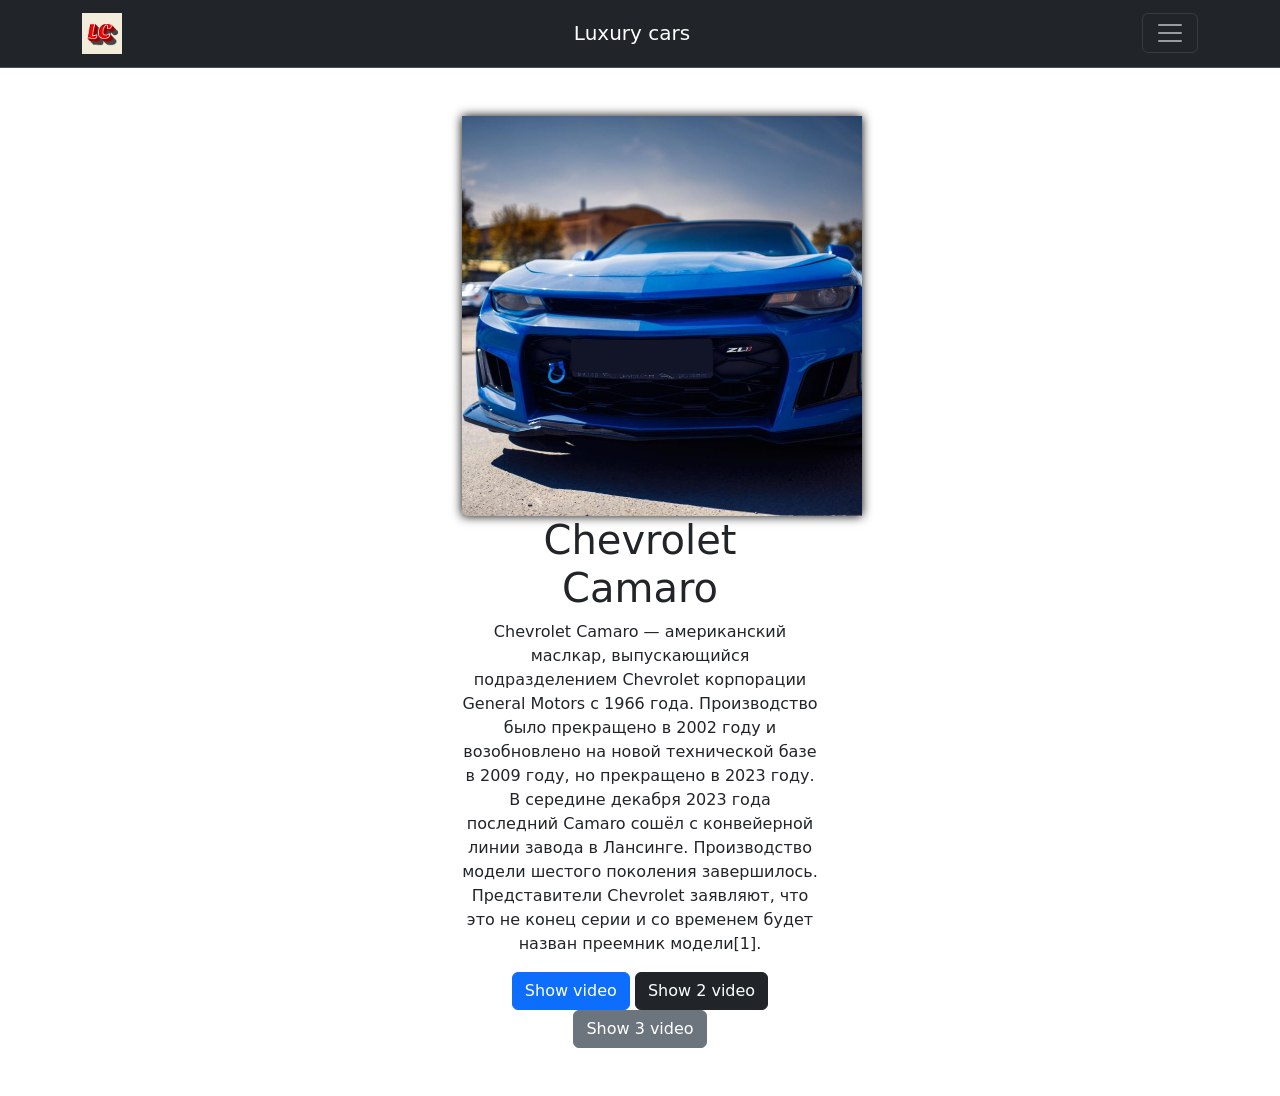
<file: Camaro/index.html>
<!doctype html>
<html lang="en">
  <head>
    <meta charset="UTF-8" />
    <meta name="viewport" content="width=device-width, initial-scale=1.0" />
    <title>Проект 1</title>
    <link
      href="https://cdn.jsdelivr.net/npm/bootstrap@5.3.8/dist/css/bootstrap.min.css"
      rel="stylesheet"
      integrity="sha384-sRIl4kxILFvY47J16cr9ZwB07vP4J8+LH7qKQnuqkuIAvNWLzeN8tE5YBujZqJLB"
      crossorigin="anonymous"
    />
    <script
      src="https://cdn.jsdelivr.net/npm/bootstrap@5.3.8/dist/js/bootstrap.min.js"
      integrity="sha384-G/EV+4j2dNv+tEPo3++6LCgdCROaejBqfUeNjuKAiuXbjrxilcCdDz6ZAVfHWe1Y"
      crossorigin="anonymous"
    ></script>
  </head>
  <body>
    <nav class="navbar bg-dark border-bottom border-body" data-bs-theme="dark">
      <div class="container">
        <a class="navbar-brand" href="#"
          ><img src="images/LC.png" alt="LC" width="40"
        /></a>
        <a class="navbar-brand" href="#">Luxury cars</a>
        <button
          class="navbar-toggler"
          type="button"
          data-bs-toggle="collapse"
          data-bs-target="#navbarNav"
          aria-controls="navbarNav"
          aria-expanded="false"
          aria-label="Toggle navigation"
        >
          <span class="navbar-toggler-icon"></span>
        </button>
        <div class="collapse navbar-collapse" id="navbarNav">
          <ul class="navbar-nav">
            <li class="nav-item">
              <a class="nav-link active" aria-current="page" href="#"
                >Главная</a
              >
            </li>
            <li class="nav-item">
              <a class="nav-link" href="Morecars.html">Еще машины</a>
            </li>
            <li class="nav-item">
              <a class="nav-link" href="info.html">О нашей компании</a>
            </li>
          </ul>
        </div>
      </div>
    </nav>
    <div class="container text-center my-5">
      <div class="row">
        <div class="col-lg-4 mx-auto">
          <img
            src="images/img1.jpg"
            alt="camaro"
            style="box-shadow: 0 0 10px rgba(0, 0, 0, 10)"
          />
          <h1>Chevrolet Camaro</h1>
          <p>
            Chevrolet Camaro — американский маслкар, выпускающийся
            подразделением Chevrolet корпорации General Motors с 1966 года.
            Производство было прекращено в 2002 году и возобновлено на новой
            технической базе в 2009 году, но прекращено в 2023 году. В середине
            декабря 2023 года последний Camaro сошёл с конвейерной линии завода
            в Лансинге. Производство модели шестого поколения завершилось.
            Представители Chevrolet заявляют, что это не конец серии и со
            временем будет назван преемник модели[1].
          </p>
          <a
            href="https://www.youtube.com/shorts/vOq65AIHN-w"
            class="btn btn-primary"
            target="_blank"
          >
            Show video
          </a>
          <a
            href="https://www.youtube.com/shorts/73_f2w26itA"
            class="btn btn-dark"
            target="_blank"
          >
            Show 2 video
          </a>
          <a
            href="https://www.youtube.com/watch?v=18Qhhrl3ng8"
            class="btn btn-secondary"
            target="_blank"
          >
            Show 3 video
          </a>
        </div>
      </div>
    </div>
  </body>
</html>
</file>
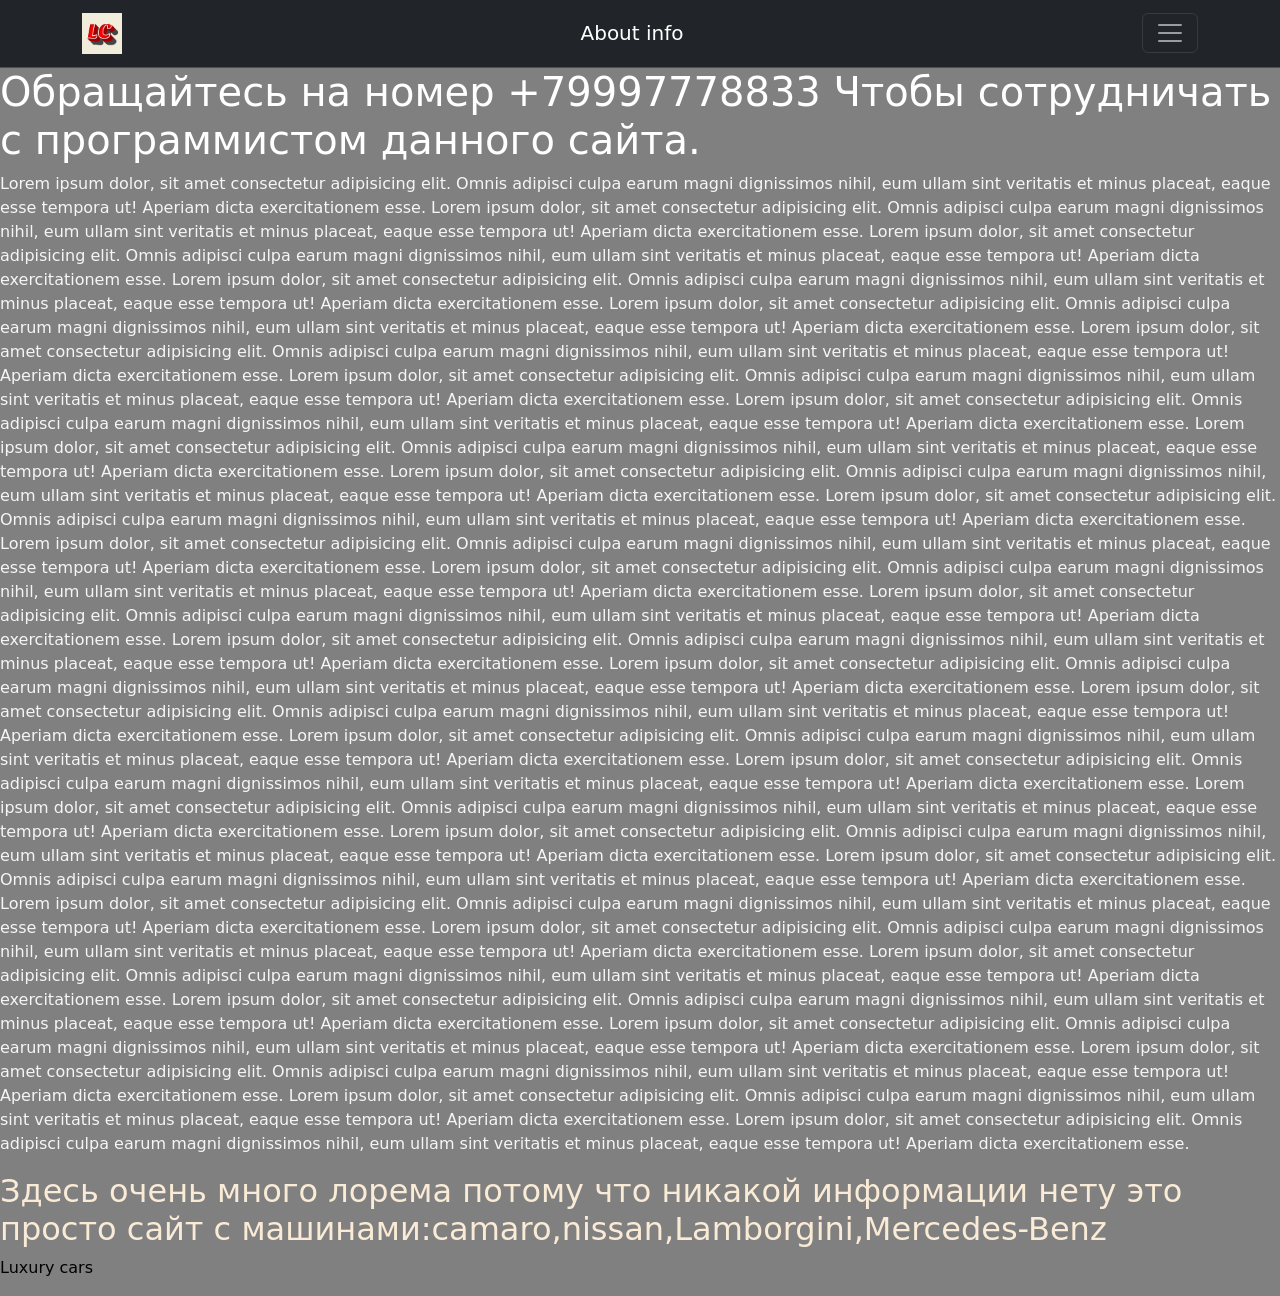
<file: Camaro/info.html>
<!doctype html>
<html lang="en">
  <head>
    <meta charset="UTF-8" />
    <meta name="viewport" content="width=device-width, initial-scale=1.0" />
    <title>Проект 1</title>
    <link
      href="https://cdn.jsdelivr.net/npm/bootstrap@5.3.8/dist/css/bootstrap.min.css"
      rel="stylesheet"
      integrity="sha384-sRIl4kxILFvY47J16cr9ZwB07vP4J8+LH7qKQnuqkuIAvNWLzeN8tE5YBujZqJLB"
      crossorigin="anonymous"
    />
    <link rel="stylesheet" href="Morecars.css" />
    <script
      src="https://cdn.jsdelivr.net/npm/bootstrap@5.3.8/dist/js/bootstrap.min.js"
      integrity="sha384-G/EV+4j2dNv+tEPo3++6LCgdCROaejBqfUeNjuKAiuXbjrxilcCdDz6ZAVfHWe1Y"
      crossorigin="anonymous"
    ></script>
  </head>
  <body class="jimmy">
    <nav class="navbar bg-dark border-bottom border-body" data-bs-theme="dark">
      <div class="container">
        <a class="navbar-brand" href="#"
          ><img src="images/LC.png" alt="LC" width="40"
        /></a>
        <a class="navbar-brand" href="#">About info</a>
        <button
          class="navbar-toggler"
          type="button"
          data-bs-toggle="collapse"
          data-bs-target="#navbarNav"
          aria-controls="navbarNav"
          aria-expanded="false"
          aria-label="Toggle navigation"
        >
          <span class="navbar-toggler-icon"></span>
        </button>
        <div class="collapse navbar-collapse" id="navbarNav">
          <ul class="navbar-nav">
            <li class="nav-item">
              <a class="nav-link" aria-current="page" href="index.html"
                >Главная</a
              >
            </li>
            <li class="nav-item">
              <a class="nav-link" href="Morecars.html">Еще машины</a>
            </li>
            <li class="nav-item">
              <a class="nav-link active" href="#">О нашей компании</a>
            </li>
          </ul>
        </div>
      </div>
    </nav>
    <h1 style="color: white">
      Обращайтесь на номер +79997778833 Чтобы сотрудничать с программистом
      данного сайта.
    </h1>
    <p style="color: whitesmoke">
      Lorem ipsum dolor, sit amet consectetur adipisicing elit. Omnis adipisci
      culpa earum magni dignissimos nihil, eum ullam sint veritatis et minus
      placeat, eaque esse tempora ut! Aperiam dicta exercitationem esse. Lorem
      ipsum dolor, sit amet consectetur adipisicing elit. Omnis adipisci culpa
      earum magni dignissimos nihil, eum ullam sint veritatis et minus placeat,
      eaque esse tempora ut! Aperiam dicta exercitationem esse. Lorem ipsum
      dolor, sit amet consectetur adipisicing elit. Omnis adipisci culpa earum
      magni dignissimos nihil, eum ullam sint veritatis et minus placeat, eaque
      esse tempora ut! Aperiam dicta exercitationem esse. Lorem ipsum dolor, sit
      amet consectetur adipisicing elit. Omnis adipisci culpa earum magni
      dignissimos nihil, eum ullam sint veritatis et minus placeat, eaque esse
      tempora ut! Aperiam dicta exercitationem esse. Lorem ipsum dolor, sit amet
      consectetur adipisicing elit. Omnis adipisci culpa earum magni dignissimos
      nihil, eum ullam sint veritatis et minus placeat, eaque esse tempora ut!
      Aperiam dicta exercitationem esse. Lorem ipsum dolor, sit amet consectetur
      adipisicing elit. Omnis adipisci culpa earum magni dignissimos nihil, eum
      ullam sint veritatis et minus placeat, eaque esse tempora ut! Aperiam
      dicta exercitationem esse. Lorem ipsum dolor, sit amet consectetur
      adipisicing elit. Omnis adipisci culpa earum magni dignissimos nihil, eum
      ullam sint veritatis et minus placeat, eaque esse tempora ut! Aperiam
      dicta exercitationem esse. Lorem ipsum dolor, sit amet consectetur
      adipisicing elit. Omnis adipisci culpa earum magni dignissimos nihil, eum
      ullam sint veritatis et minus placeat, eaque esse tempora ut! Aperiam
      dicta exercitationem esse. Lorem ipsum dolor, sit amet consectetur
      adipisicing elit. Omnis adipisci culpa earum magni dignissimos nihil, eum
      ullam sint veritatis et minus placeat, eaque esse tempora ut! Aperiam
      dicta exercitationem esse. Lorem ipsum dolor, sit amet consectetur
      adipisicing elit. Omnis adipisci culpa earum magni dignissimos nihil, eum
      ullam sint veritatis et minus placeat, eaque esse tempora ut! Aperiam
      dicta exercitationem esse. Lorem ipsum dolor, sit amet consectetur
      adipisicing elit. Omnis adipisci culpa earum magni dignissimos nihil, eum
      ullam sint veritatis et minus placeat, eaque esse tempora ut! Aperiam
      dicta exercitationem esse. Lorem ipsum dolor, sit amet consectetur
      adipisicing elit. Omnis adipisci culpa earum magni dignissimos nihil, eum
      ullam sint veritatis et minus placeat, eaque esse tempora ut! Aperiam
      dicta exercitationem esse. Lorem ipsum dolor, sit amet consectetur
      adipisicing elit. Omnis adipisci culpa earum magni dignissimos nihil, eum
      ullam sint veritatis et minus placeat, eaque esse tempora ut! Aperiam
      dicta exercitationem esse. Lorem ipsum dolor, sit amet consectetur
      adipisicing elit. Omnis adipisci culpa earum magni dignissimos nihil, eum
      ullam sint veritatis et minus placeat, eaque esse tempora ut! Aperiam
      dicta exercitationem esse. Lorem ipsum dolor, sit amet consectetur
      adipisicing elit. Omnis adipisci culpa earum magni dignissimos nihil, eum
      ullam sint veritatis et minus placeat, eaque esse tempora ut! Aperiam
      dicta exercitationem esse. Lorem ipsum dolor, sit amet consectetur
      adipisicing elit. Omnis adipisci culpa earum magni dignissimos nihil, eum
      ullam sint veritatis et minus placeat, eaque esse tempora ut! Aperiam
      dicta exercitationem esse. Lorem ipsum dolor, sit amet consectetur
      adipisicing elit. Omnis adipisci culpa earum magni dignissimos nihil, eum
      ullam sint veritatis et minus placeat, eaque esse tempora ut! Aperiam
      dicta exercitationem esse. Lorem ipsum dolor, sit amet consectetur
      adipisicing elit. Omnis adipisci culpa earum magni dignissimos nihil, eum
      ullam sint veritatis et minus placeat, eaque esse tempora ut! Aperiam
      dicta exercitationem esse. Lorem ipsum dolor, sit amet consectetur
      adipisicing elit. Omnis adipisci culpa earum magni dignissimos nihil, eum
      ullam sint veritatis et minus placeat, eaque esse tempora ut! Aperiam
      dicta exercitationem esse. Lorem ipsum dolor, sit amet consectetur
      adipisicing elit. Omnis adipisci culpa earum magni dignissimos nihil, eum
      ullam sint veritatis et minus placeat, eaque esse tempora ut! Aperiam
      dicta exercitationem esse. Lorem ipsum dolor, sit amet consectetur
      adipisicing elit. Omnis adipisci culpa earum magni dignissimos nihil, eum
      ullam sint veritatis et minus placeat, eaque esse tempora ut! Aperiam
      dicta exercitationem esse. Lorem ipsum dolor, sit amet consectetur
      adipisicing elit. Omnis adipisci culpa earum magni dignissimos nihil, eum
      ullam sint veritatis et minus placeat, eaque esse tempora ut! Aperiam
      dicta exercitationem esse. Lorem ipsum dolor, sit amet consectetur
      adipisicing elit. Omnis adipisci culpa earum magni dignissimos nihil, eum
      ullam sint veritatis et minus placeat, eaque esse tempora ut! Aperiam
      dicta exercitationem esse. Lorem ipsum dolor, sit amet consectetur
      adipisicing elit. Omnis adipisci culpa earum magni dignissimos nihil, eum
      ullam sint veritatis et minus placeat, eaque esse tempora ut! Aperiam
      dicta exercitationem esse. Lorem ipsum dolor, sit amet consectetur
      adipisicing elit. Omnis adipisci culpa earum magni dignissimos nihil, eum
      ullam sint veritatis et minus placeat, eaque esse tempora ut! Aperiam
      dicta exercitationem esse. Lorem ipsum dolor, sit amet consectetur
      adipisicing elit. Omnis adipisci culpa earum magni dignissimos nihil, eum
      ullam sint veritatis et minus placeat, eaque esse tempora ut! Aperiam
      dicta exercitationem esse. Lorem ipsum dolor, sit amet consectetur
      adipisicing elit. Omnis adipisci culpa earum magni dignissimos nihil, eum
      ullam sint veritatis et minus placeat, eaque esse tempora ut! Aperiam
      dicta exercitationem esse. Lorem ipsum dolor, sit amet consectetur
      adipisicing elit. Omnis adipisci culpa earum magni dignissimos nihil, eum
      ullam sint veritatis et minus placeat, eaque esse tempora ut! Aperiam
      dicta exercitationem esse. Lorem ipsum dolor, sit amet consectetur
      adipisicing elit. Omnis adipisci culpa earum magni dignissimos nihil, eum
      ullam sint veritatis et minus placeat, eaque esse tempora ut! Aperiam
      dicta exercitationem esse. Lorem ipsum dolor, sit amet consectetur
      adipisicing elit. Omnis adipisci culpa earum magni dignissimos nihil, eum
      ullam sint veritatis et minus placeat, eaque esse tempora ut! Aperiam
      dicta exercitationem esse.
    </p>
    <h2 style="color: antiquewhite">
      Здесь очень много лорема потому что никакой информации нету это просто
      сайт с машинами:camaro,nissan,Lamborgini,Mercedes-Benz
    </h2>
    <p style="color: black">Luxury cars</p>
  </body>
</html>
</file>
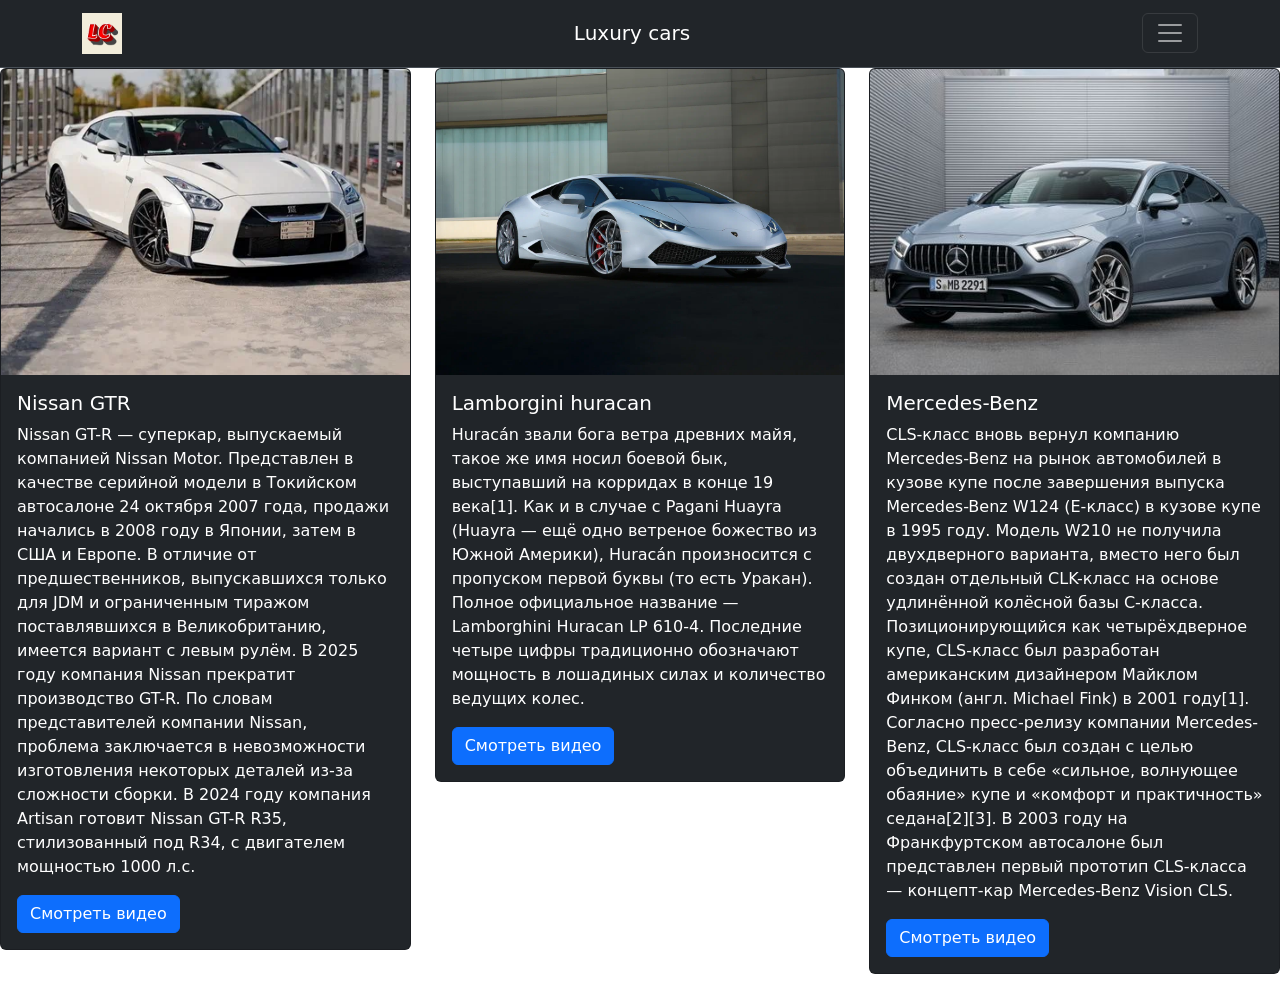
<file: Camaro/Morecars.html>
<!doctype html>
<html lang="en">
  <head>
    <meta charset="UTF-8" />
    <meta name="viewport" content="width=device-width, initial-scale=1.0" />
    <title>Проект 1</title>
    <link
      href="https://cdn.jsdelivr.net/npm/bootstrap@5.3.8/dist/css/bootstrap.min.css"
      rel="stylesheet"
      integrity="sha384-sRIl4kxILFvY47J16cr9ZwB07vP4J8+LH7qKQnuqkuIAvNWLzeN8tE5YBujZqJLB"
      crossorigin="anonymous"
    />
    <link rel="stylesheet" href="Morecars.css" />
    <script
      src="https://cdn.jsdelivr.net/npm/bootstrap@5.3.8/dist/js/bootstrap.min.js"
      integrity="sha384-G/EV+4j2dNv+tEPo3++6LCgdCROaejBqfUeNjuKAiuXbjrxilcCdDz6ZAVfHWe1Y"
      crossorigin="anonymous"
    ></script>
    <style>
      .card:hover {
        background-color: rgba(0, 0, 0, 0.1);
      }
    </style>
  </head>
  <body>
    <nav class="navbar bg-dark border-bottom border-body" data-bs-theme="dark">
      <div class="container">
        <a class="navbar-brand" href="#"
          ><img src="images/LC.png" alt="LC" width="40"
        /></a>
        <a class="navbar-brand" href="#">Luxury cars</a>
        <button
          class="navbar-toggler"
          type="button"
          data-bs-toggle="collapse"
          data-bs-target="#navbarNav"
          aria-controls="navbarNav"
          aria-expanded="false"
          aria-label="Toggle navigation"
        >
          <span class="navbar-toggler-icon"></span>
        </button>
        <div class="collapse navbar-collapse" id="navbarNav">
          <ul class="navbar-nav">
            <li class="nav-item">
              <a class="nav-link" aria-current="page" href="index.html"
                >Главная</a
              >
            </li>
            <li class="nav-item">
              <a class="nav-link active" href="Morecars.html">Еще машины</a>
            </li>
            <li class="nav-item">
              <a class="nav-link" href="info.html">О нашей компании</a>
            </li>
          </ul>
        </div>
      </div>
    </nav>
    <div class="row row-cols-1 row-cols-md-2 row-cols-lg-3">
      <div class="col">
        <div class="card text-bg-dark mb-3">
          <img src="images/456x342 (1).jpg" class="card-img-top" alt="..." />
          <div class="card-body">
            <h5 class="card-title">Nissan GTR</h5>
            <p class="card-text">
              Nissan GT-R — суперкар, выпускаемый компанией Nissan Motor.
              Представлен в качестве серийной модели в Токийском автосалоне 24
              октября 2007 года, продажи начались в 2008 году в Японии, затем в
              США и Европе. В отличие от предшественников, выпускавшихся только
              для JDM и ограниченным тиражом поставлявшихся в Великобританию,
              имеется вариант с левым рулём. В 2025 году компания Nissan
              прекратит производство GT-R. По словам представителей компании
              Nissan, проблема заключается в невозможности изготовления
              некоторых деталей из-за сложности сборки. В 2024 году компания
              Artisan готовит Nissan GT-R R35, стилизованный под R34, с
              двигателем мощностью 1000 л.с.
            </p>
            <a
              href="https://www.youtube.com/shorts/1KJaqmguwrY"
              class="btn btn-primary"
              >Смотреть видео</a
            >
          </div>
        </div>
      </div>
      <div class="col">
        <div class="card text-bg-dark mb-3">
          <img src="images/cattouchret.webp" class="card-img-top" alt="..." />
          <div class="card-body">
            <h5 class="card-title">Lamborgini huracan</h5>
            <p class="card-text">
              Huracán звали бога ветра древних майя, такое же имя носил боевой
              бык, выступавший на корридах в конце 19 века[1]. Как и в случае с
              Pagani Huayra (Huayra — ещё одно ветреное божество из Южной
              Америки), Huracán произносится с пропуском первой буквы (то есть
              Уракан). Полное официальное название — Lamborghini Huracan LP
              610-4. Последние четыре цифры традиционно обозначают мощность в
              лошадиных силах и количество ведущих колес.
            </p>
            <a
              href="https://www.youtube.com/shorts/VwY747Naq9I"
              class="btn btn-primary"
              >Смотреть видео</a
            >
          </div>
        </div>
      </div>
      <div class="col">
        <div class="card text-bg-dark mb-3">
          <img
            src="images/gen473_mercedes-benz_cls-class_1002832.jpg"
            class="card-img-top"
            alt="..."
          />
          <div class="card-body">
            <h5 class="card-title">Mercedes-Benz</h5>
            <p class="card-text">
              CLS-класс вновь вернул компанию Mercedes-Benz на рынок автомобилей
              в кузове купе после завершения выпуска Mercedes-Benz W124
              (E-класс) в кузове купе в 1995 году. Модель W210 не получила
              двухдверного варианта, вместо него был создан отдельный CLK-класс
              на основе удлинённой колёсной базы C-класса. Позиционирующийся как
              четырёхдверное купе, CLS-класс был разработан американским
              дизайнером Майклом Финком (англ. Michael Fink) в 2001 году[1].
              Согласно пресс-релизу компании Mercedes-Benz, CLS-класс был создан
              с целью объединить в себе «сильное, волнующее обаяние» купе и
              «комфорт и практичность» седана[2][3]. В 2003 году на
              Франкфуртском автосалоне был представлен первый прототип
              CLS-класса — концепт-кар Mercedes-Benz Vision CLS.
            </p>
            <a
              href="https://www.youtube.com/shorts/p56GvYjRcfc"
              class="btn btn-primary"
              >Смотреть видео</a
            >
          </div>
        </div>
      </div>
    </div>
  </body>
</html>
</file>
<file: Camaro/Morecars.css>
.jimmy {
  background-color: #808080;
}
</file>
